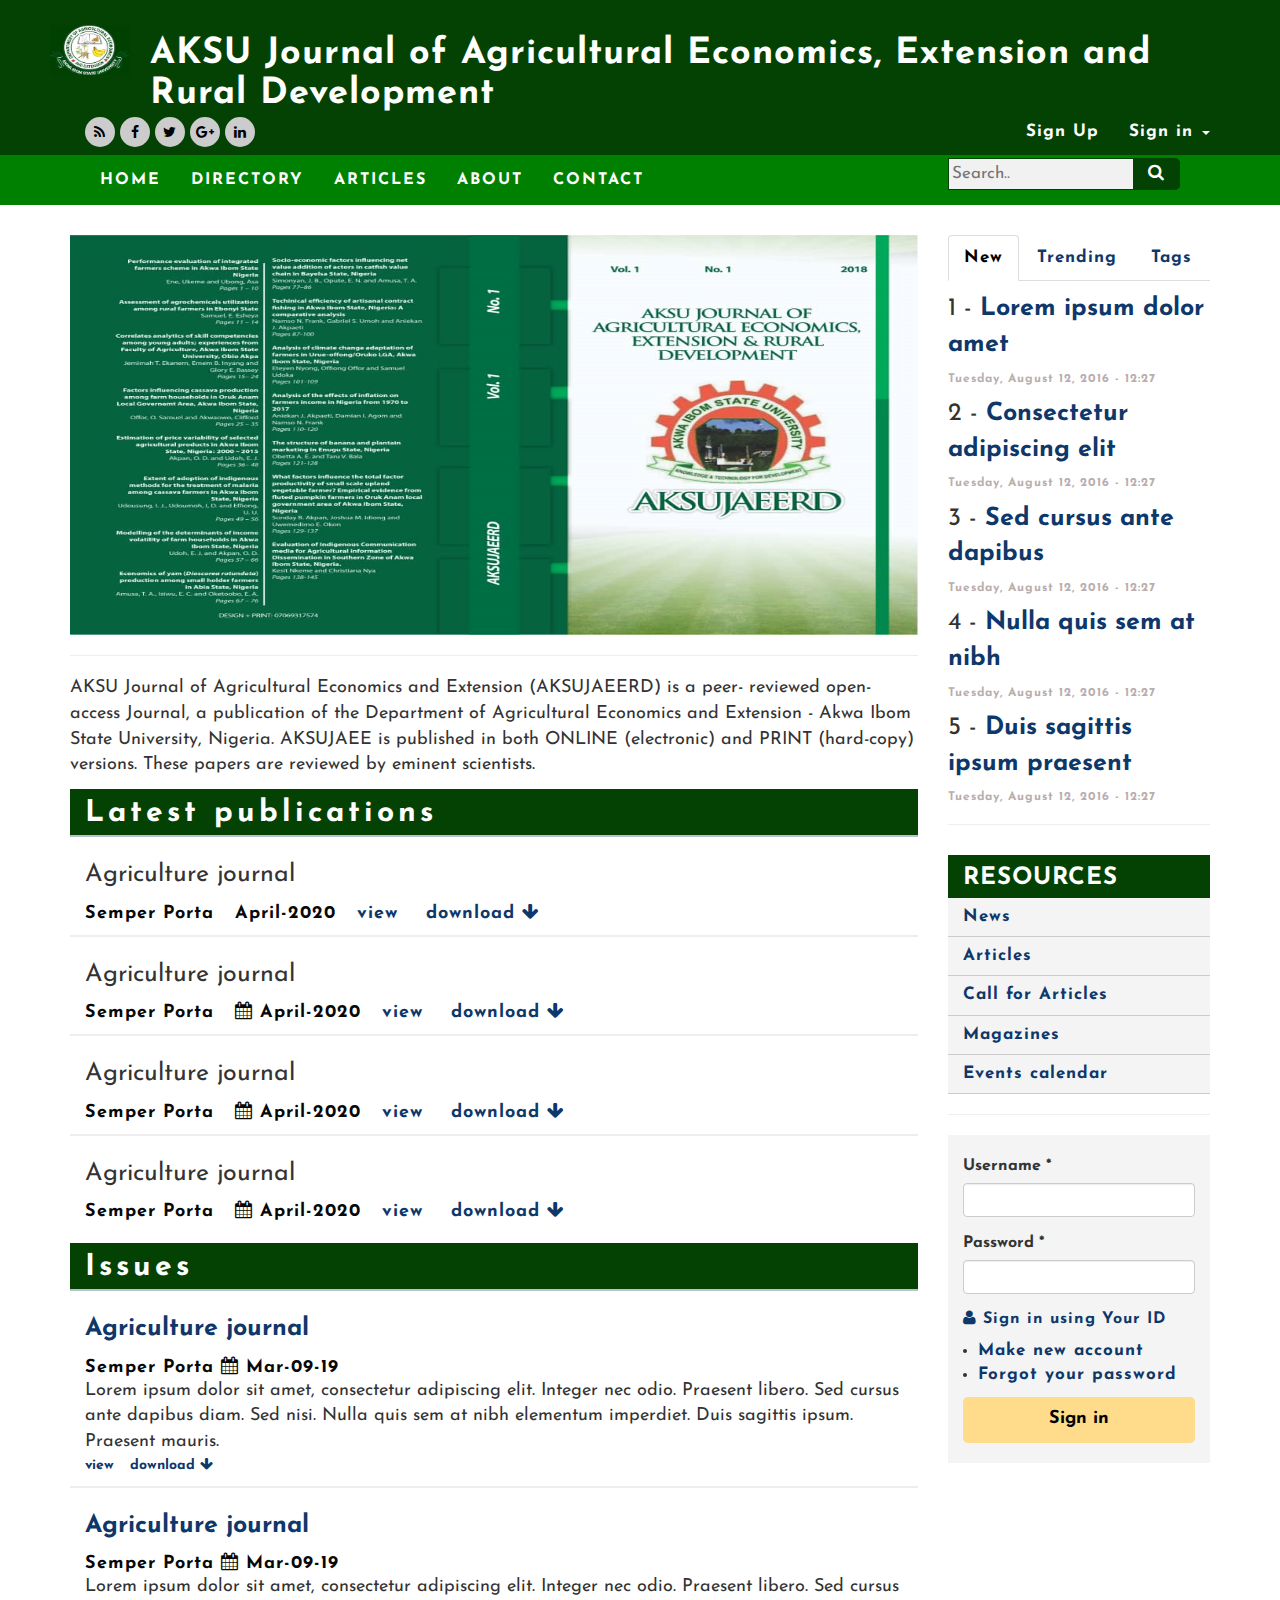
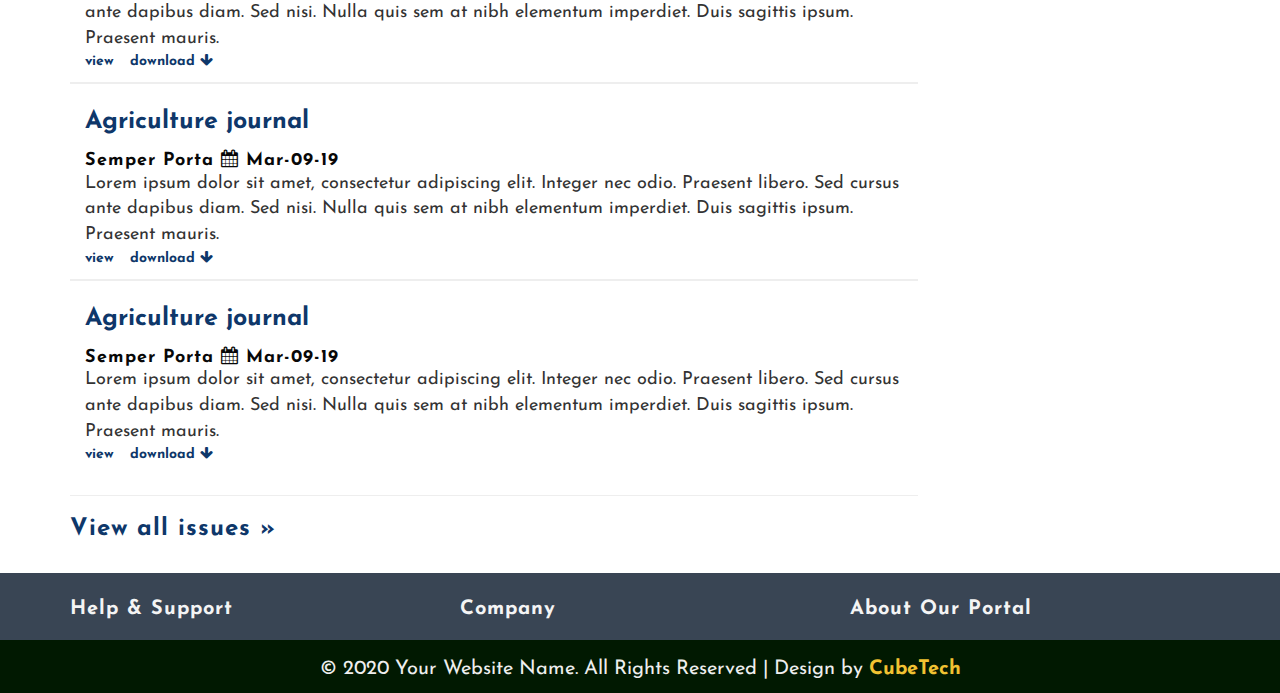
<file: index.html>
<!DOCTYPE html>
<html lang="en">
  <head>
    <meta charset="utf-8">
    <meta http-equiv="X-UA-Compatible" content="IE=edge">
    <meta name="viewport" content="width=device-width, initial-scale=1">
    <title>Portal</title>
	<link href="css/bootstrap.min.css" rel="stylesheet">
	<link href="css/global.css" rel="stylesheet">
	<link href="css/index.css" rel="stylesheet">
	<link rel="stylesheet" type="text/css" href="css/font-awesome.min.css" />
	<link href="https://fonts.googleapis.com/css?family=Josefin+Sans&display=swap" rel="stylesheet">
	<script src="js/jquery-2.1.1.min.js"></script>
	<script src="js/bootstrap.min.js"></script>
  </head>
  
<body>
	
<section id="top">
	
 <div class="container">
  <div class="row">
   <div class="top clearfix">
    
	
	<div class="col-sm-12 col-xs-12">
	 <div class="top_3">
<a href="#"><img src="img/0.jpg" alt="abc" class="img1"></a> &nbsp;&nbsp;&nbsp;&nbsp;&nbsp;&nbsp;
	 	<div class= "head">
	 	<h1> AKSU Journal of Agricultural Economics, Extension and Rural Development  </h1>
	</div>
	<div class="col-sm-4 col-xs-4">
    	<div class="top_1">
		  <ul class="social-network social-circle">
			<li><a href="#" class="icoRss" title="Rss"><i class="fa fa-rss"></i></a></li>
			<li><a href="#" class="icoFacebook" title="Facebook"><i class="fa fa-facebook"></i></a></li>
			<li><a href="#" class="icoTwitter" title="Twitter"><i class="fa fa-twitter"></i></a></li>
			<li><a href="#" class="icoGoogle" title="Google +"><i class="fa fa-google-plus"></i></a></li>
			<li><a href="#" class="icoLinkedin" title="Linkedin"><i class="fa fa-linkedin"></i></a></li>
		 </ul>
	    </div>
	</div>
	  <ul class="nav navbar-nav navbar-right">
                  <li><a href="project/reg.php">Sign Up</a></li>
                  <li class="dropdown">
                     <a href="#" class="dropdown-toggle" data-toggle="dropdown">Sign in <b class="caret"></b></a>
                     <ul class="dropdown-menu" style="padding: 15px;min-width: 250px;">
                        <li>
                           <div class="row">
                              <div class="col-md-12 col-xs-12">
                                 <form class="form" method="post" action="#" accept-charset="UTF-8" id="login-nav">
                                    <div class="form-group">
                                       <label class="sr-only" for="exampleInputEmail2">Email address</label>
                                       <input type="email" class="form-control" id="exampleInputEmail2" placeholder="Email address" required="">
                                    </div>
                                    <div class="form-group">
                                       <label class="sr-only" for="exampleInputPassword2">Password</label>
                                       <input type="password" class="form-control" id="exampleInputPassword2" placeholder="Password" required="">
                                    </div>
                                    <div class="checkbox">
                                       <label>
                                       <input type="checkbox"> Remember me
                                       </label>
                                    </div>
                                    <div class="form-group">
                                       <button type="submit" class="btn btn-success btn-block button">Sign in</button>
                                    </div>
                                 </form>
                              </div>
                           </div>
                        </li>
                        <li class="divider"></li>
                        <li>
                           <input class="btn btn-primary btn-block button_1" type="button" id="sign-in-google" value="Sign In with Google">
                           <input class="btn btn-primary btn-block button_2" type="button" id="sign-in-twitter" value="Sign In with Twitter">
                        </li>
                     </ul>
                  </li>
               </ul>
	 </div>
	</div>
	
   </div>
  </div>
 </div>
</section>

<section id="header" class="clearfix cd-secondary-nav">
	<nav class="navbar navbar">
        <div class="container">
            <!-- Brand and toggle get grouped for better mobile display -->
            <div class="navbar-header page-scroll">
                <button type="button" class="navbar-toggle" data-toggle="collapse" data-target="#bs-example-navbar-collapse-1">
                    <span class="sr-only">Toggle navigation</span>
                    <span class="icon-bar"></span>
                    <span class="icon-bar"></span>
                    <span class="icon-bar"></span>
                </button>
             
            </div>

            <!-- Collect the nav links, forms, and other content for toggling -->
            <div class="collapse navbar-collapse" id="bs-example-navbar-collapse-1">
            	 <ul class="nav navbar-nav navbar-right">
            	<div class="col-md-12 col-xs-12">
	 				<div class="top_1">
	  					<form class="example" action="#">
        				<input type="text" placeholder="Search.." name="search">
        				<button type="submit"><i class="fa fa-search"></i></button>
     					</form>
	 				</div>
				</div>
			     </ul>
                <ul class="nav navbar-nav navbar-left">
				    <li><a class="menu_tag menu_active" href="index.html">HOME</a></li>
                    <li><a class="menu_tag" href="directory.html">DIRECTORY</a></li>
                    <li><a class="menu_tag" href="article.html">ARTICLES</a></li>
					<li><a class="menu_tag" href="news.html">ABOUT</a></li>
					<li><a class="menu_tag" href="contact.html">CONTACT</a></li>
					
					<li class="hides"><a class="menu_tag" href="contact.html">SIGN UP</a></li>
					<li class="hides"><a class="menu_tag" href="contact.html">SIGN IN</a></li>
                
                </ul>
				 
            </div>
            <!-- /.navbar-collapse -->
        </div>
        <!-- /.container-fluid -->
    </nav>
</section>

<section id="center" class="center_home">
 <div class="container">
  <div class="row">
 
   <div class="center_home_2 clearfix">

	<div class="col-sm-12 col-md-9">
	 <div class="center_home_2_inner_1 clearfix">
	 	<a href="#"><img src="img/3.jpg" alt="abc" class="img"></a> <hr>
	   <div class="center_home_2_inner_1_inner clearfix">		
		<p1>AKSU Journal of Agricultural Economics and Extension (AKSUJAEERD) is a peer- reviewed open- access Journal, a publication of the Department of Agricultural Economics and Extension - Akwa Ibom State University, Nigeria. AKSUJAEE is published in both ONLINE (electronic) and PRINT (hard-copy) versions. These papers are reviewed by eminent scientists.</p1>
       <h2 class="head_bg" style="color: white">Latest publications</h2>
	   </div>
	   <div class="center_home_2_inner_1_inner_1 clearfix">
	    <div class="col-sm-12 col-md-9">
		 <div class="center_home_2_inner_1_inner_1_right clearfix">
           <p>Agriculture journal</p>
		   <h6>
		   <i class=""></i> Semper Porta&nbsp;&nbsp;
		   <i class=""></i> April-2020&nbsp;&nbsp;
		   <a href="#">view</a>&nbsp;&nbsp;&nbsp;
		   <a href="#">download  <i class="fa fa-arrow-down"></i></a>
		  </h6>
		 </div>
		</div>
	   </div>
	   <div class="center_home_2_inner_1_inner_1 clearfix">
	   	<div class="col-sm-12 col-md-12">
		 <div class="center_home_2_inner_1_inner_1_right clearfix">
           <p>Agriculture journal</p>
		   <h6>
		   <i class=""></i> Semper Porta&nbsp;&nbsp;
		   <i class="fa fa-calendar"></i> April-2020&nbsp;&nbsp;
		   <a href="#">view</a>&nbsp;&nbsp;&nbsp;
		   <a href="#">download  <i class="fa fa-arrow-down"></i></a>
		   </h6>
		 </div>
		</div>
	   </div>
	   <div class="center_home_2_inner_1_inner_1 clearfix">
	    <div class="col-sm-12 col-md-12">
		 <div class="center_home_2_inner_1_inner_1_right clearfix">
           <p>Agriculture journal</p>
		   <h6>
		   <i class=""></i> Semper Porta&nbsp;&nbsp;
		   <i class="fa fa-calendar"></i> April-2020&nbsp;&nbsp;
		   <a href="#">view</a>&nbsp;&nbsp;&nbsp;
		   <a href="#">download  <i class="fa fa-arrow-down"></i></a>
		   </h6>
		 </div>
		</div>
	   </div>
	   <div class="center_home_2_inner_1_inner_1 border_none clearfix">
	    <div class="col-sm-12 col-md-12">
		 <div class="center_home_2_inner_1_inner_1_right clearfix">
          <p>Agriculture journal</p>
		   <h6>
		   <i class=""></i> Semper Porta&nbsp;&nbsp;
		   <i class="fa fa-calendar"></i> April-2020&nbsp;&nbsp;
		   <a href="#">view</a>&nbsp;&nbsp;&nbsp;
		   <a href="#">download  <i class="fa fa-arrow-down"></i></a>
		   </h6>
		 </div>
		</div>
	   </div>
	   <div class="center_home_2_inner_1_inner clearfix">
	    <h2 class="head_bg" style="color: white">Issues</h2>
	   </div>
	   <div class="center_home_2_inner_1_inner_1 clearfix">
	    <div class="col-sm-12 col-md-12">
		 <div class="center_home_2_inner_1_inner_1_right clearfix">
           <p><a href="#">Agriculture journal</a> </p>
		   <h6>
		   <i class=""></i> Semper Porta
		   <i class="fa fa-calendar"></i> Mar-09-19
		   </h6>
		   <p1>Lorem ipsum dolor sit amet, consectetur adipiscing elit. Integer nec odio. Praesent libero. Sed cursus ante dapibus diam. Sed nisi. Nulla quis sem at nibh elementum imperdiet. Duis sagittis ipsum. Praesent mauris.</p1><br>
		   <a href="#">view</a>&nbsp;&nbsp;&nbsp;
		   <a href="#">download  <i class="fa fa-arrow-down"></i></a>
		 </div>
		</div>
	   </div>
	   <div class="center_home_2_inner_1_inner_1 clearfix">
	    <div class="col-sm-12 col-md-12">
		 <div class="center_home_2_inner_1_inner_1_right clearfix">
           <p><a href="#">Agriculture journal</a> </p>
		   <h6>
		   <i class=""></i> Semper Porta
		   <i class="fa fa-calendar"></i> Mar-09-19
		   </h6>
		   <p1>Lorem ipsum dolor sit amet, consectetur adipiscing elit. Integer nec odio. Praesent libero. Sed cursus ante dapibus diam. Sed nisi. Nulla quis sem at nibh elementum imperdiet. Duis sagittis ipsum. Praesent mauris.</p1><br>
		   <a href="#">view</a>&nbsp;&nbsp;&nbsp;
		   <a href="#">download  <i class="fa fa-arrow-down"></i></a>
		 </div>
		</div>
	   </div>
	   <div class="center_home_2_inner_1_inner_1 clearfix">
	   	<div class="col-sm-12 col-md-12">
		 <div class="center_home_2_inner_1_inner_1_right clearfix">
           <p><a href="#">Agriculture journal</a> </p>
		   <h6>
		   <i class=""></i> Semper Porta
		   <i class="fa fa-calendar"></i> Mar-09-19
		   </h6>
		   <p1>Lorem ipsum dolor sit amet, consectetur adipiscing elit. Integer nec odio. Praesent libero. Sed cursus ante dapibus diam. Sed nisi. Nulla quis sem at nibh elementum imperdiet. Duis sagittis ipsum. Praesent mauris.</p1><br>
		   <a href="#">view</a>&nbsp;&nbsp;&nbsp;
		   <a href="#">download  <i class="fa fa-arrow-down"></i></a>
		 </div>
		</div>
	   </div>
	   <div class="center_home_2_inner_1_inner_1 border_none clearfix">
	   	<div class="col-sm-12 col-md-12">
		 <div class="center_home_2_inner_1_inner_1_right clearfix">
           <p><a href="#">Agriculture journal</a> </p>
		   <h6>
		   <i class=""></i> Semper Porta
		   <i class="fa fa-calendar"></i> Mar-09-19
		   </h6>
		   <p1>Lorem ipsum dolor sit amet, consectetur adipiscing elit. Integer nec odio. Praesent libero. Sed cursus ante dapibus diam. Sed nisi. Nulla quis sem at nibh elementum imperdiet. Duis sagittis ipsum. Praesent mauris.</p1> <br>
		   <a href="#">view</a>&nbsp;&nbsp;&nbsp;
		   <a href="#">download  <i class="fa fa-arrow-down"></i></a>
		  </div>
		</div>
		</div><hr>
	    <h3><a href="#">View all issues »</a></h3>
	 </div>
	</div>
	    <div class="col-sm-12 col-md-3">
	 
	 <div class="center_home_2_inner_2 clearfix">
	  <div class="center_home_2_inner_2_inner clearfix">
	    
	  </div>
	  <div class="center_home_2_inner_2_inner_1 clearfix">
		   <ul class="nav nav-tabs">
			  <li class="active"><a data-toggle="tab" href="#home">New</a></li>
			  <li class=""><a data-toggle="tab" href="#menu1">Trending</a></li>
			  <li class=""><a data-toggle="tab" href="#menu2">Tags</a></li>
          </ul>

			<div class="tab-content clearfix">
			  <div id="home" class="tab-pane fade clearfix active in">
				 <div class="click clearfix">
				   <div class="home_inner clearfix">
					 <p>1 - <a href="#"> Lorem ipsum dolor  amet</a></p>
					 <h6>Tuesday, August 12, 2016 - 12:27</h6>
				   </div>
				   <div class="home_inner clearfix">
					 <p>2 - <a href="#">Consectetur adipiscing elit</a></p>
					 <h6>Tuesday, August 12, 2016 - 12:27</h6>
				   </div>
				   <div class="home_inner clearfix">
					 <p>3 - <a href="#">Sed cursus ante dapibus</a></p>
					<h6>Tuesday, August 12, 2016 - 12:27</h6>
				   </div>
				   <div class="home_inner clearfix">
					 <p>4 - <a href="#">Nulla quis sem at nibh</a></p>
					<h6>Tuesday, August 12, 2016 - 12:27</h6>
				   </div>
				   <div class="home_inner clearfix">
					 <p>5 - <a href="#">Duis sagittis ipsum praesent</a></p>
					<h6>Tuesday, August 12, 2016 - 12:27</h6>
				   </div>
			   </div>
			  </div>
			  <div id="menu1" class="tab-pane fade clearfix">
				 <div class="click clearfix">
				   <div class="home_inner clearfix">
					 <p>1 - <a href="#"> Sed cursus ante dapibus</a></p>
					 <h6>Tuesday, August 12, 2016 - 12:27</h6>
				   </div>
				   <div class="home_inner clearfix">
					 <p>2 - <a href="#">Duis sagittis ipsum praesent </a></p>
					 <h6>Tuesday, August 12, 2016 - 12:27</h6>
				   </div>
				   <div class="home_inner clearfix">
					 <p>3 - <a href="#">Nulla quis sem at nibh</a></p>
					 <h6>Tuesday, August 12, 2016 - 12:27</h6>
				   </div>
				   
				   
			   </div>
			  </div>
			  <div id="menu2" class="tab-pane fade clearfix">
				 <div class="click clearfix">
				   <div class="menu_2_inner clearfix">
					 <p>
					   <a href="#">html</a>
					   <a href="#">trending</a>
					   <a href="#">basic</a>
					 </p>
				   </div>
			   </div>
			  </div>
			</div>
			<hr/>
			   <div class="center_home_2_inner_heading clearfix">
	     <h3 class="heading_tag">RESOURCES</h3>
		   <ul>
			<li><a href="#">News</a></li>
			<li><a href="#">Articles</a></li>
			<li><a href="#">Call for Articles</a></li>
			<li><a href="#">Magazines</a></li>
			<li><a href="#">Events calendar</a></li>
		   </ul>
	   </div>
	   <hr/>
	    <div class="center_home_2_inner_login clearfix">
			  <div class="form-group">
				<label for="inputEmail">Username <span class="icon_tag">*</span></label>
				<input type="email" class="form-control" id="inputEmail">
		     </div>
			  <div class="form-group">
				<label for="inputEmail">Password <span class="icon_tag">*</span></label>
				<input type="email" class="form-control" id="inputEmail_1">
		     </div>
			  <h6><a href="#"><i class="fa fa-user"></i> Sign in using Your ID</a></h6>
			  <ul>
			   <li><a href="#">Make new account</a></li>
			   <li><a href="#">Forgot your password</a></li>
			  </ul>
			  <p><a class="button text-center" href="#">Sign in</a></p>
		   </div>

		</div>
	 </div>
	</div>
   </div>
  </div>
 </div>
</section>

<section id="footer">
 <div class="container">
  <div class="row">
   
	<div class="col-sm-2 col-md-4">
	 <div class="footer_1 clearfix">
	  <h4>Help & Support</h4>
	
	 </div>
	</div>
	<div class="col-sm-2 col-md-4">
	 <div class="footer_1 clearfix">
	  <h4>Company</h4>
	  
	 </div>
	</div>
	<div class="col-sm-2 col-md-4">
	 <div class="footer_1 clearfix">
	  <h4>About Our Portal</h4>
	 
	 </div>
	</div>
  </div>
 </div> 
</section>

<section id="footer_bottom">
 <div class="container">
  <div class="row">
   <div class="col-sm-12">
    <div class="footer_bottom_1 text-center clearfix">
	  <p>© 2020 Your Website Name. All Rights Reserved | Design by <a href="">CubeTech</a></p>
	</div>
   </div>
  </div>
 </div>
</section>

<script>
$(document).ready(function(){

/*****Fixed Menu******/
var secondaryNav = $('.cd-secondary-nav'),
   secondaryNavTopPosition = secondaryNav.offset().top;
	$(window).on('scroll', function(){
		if($(window).scrollTop() > secondaryNavTopPosition ) {
			secondaryNav.addClass('is-fixed');	
		} else {
			secondaryNav.removeClass('is-fixed');
		}
	});	
	
});
</script>
</body>
 

</html>
</file>
<file: css/global.css>
/*
Template Name:Portal
File: Layout CSS
Author: Templates On Web
Author URI: http://templateonweb.com/
Licence: <a href="http://www.templateonweb.com/terms.php?v=content&contentid=152">Website Template Licence</a>
*/
body{
font-family: 'Josefin Sans', sans-serif;
   }
h1,h2,h3,h4,h5,h6{
padding:0;
margin:0;
letter-spacing:1px; 

font-weight:bold;
}
a{
 color: #0e376a;
 font-weight:bold;
 }
a:hover{
text-decoration:none;
color:#000;
}
ul{
padding:0;
margin:0;
list-style:none;
letter-spacing:1px; 
}
li{
  font-size:17px;
  letter-spacing:1px;
  }
p{
padding:0;
margin:0;
font-size:25px;
margin-top:10px; 
color:#333;
}
p1{
padding:0;
margin:0;
font-size:18px;
margin-top:10px; 
color:#333;
}
h1{
font-size:36px;
margin-top:10px;
}
h2{
font-size:30px;
margin-top:10px;
}
h3{
font-size:24px;
margin-top:10px;
}
h4{
font-size:20px;
margin-top:10px;
}
h5{
font-size:18px;
margin-top:10px;
}
h6{
font-size:16px;
margin-top:10px;
color:#666;
}
.space_left{
padding-left:0; 
margin-left:0;
} 
.space_right{
padding-right:0;
margin-right:0; 
} 
.space_all{
padding:0; 
margin:0;
} 
.iw{
   width:100%!important;
   }
.button{
background: #FEDC8B;
color:#000;
display:block;
border:none;
font-size:18px;
font-weight:bold;
padding-top:10px;
padding-bottom:10px;
border-radius:5px;
  }
.button:hover{
 background:#D1DFEF;
 color:#000;
  }
  
.button_1{
 background:#bb0000;
color:#fff;
display:block;
border:none;
font-size:18px;
font-weight:bold;
padding-top:10px;
padding-bottom:10px;
border-radius:5px;
  }
.button_1:hover{
opacity: 0.8;
background:#bb0000;
color:#fff;
  }
.button_2{
 background:#55ACEE;
color:#fff;
display:block;
border:none;
font-size:18px;
font-weight:bold;
padding-top:10px;
padding-bottom:10px;
border-radius:5px;
  }
.button_2:hover{
opacity: 0.8;
background:#55ACEE;
color:#fff;
  }
.heading_tag{
  background:#034203;
  color:#fff;
  padding:10px 15px 6px 15px;
  }
.head_bg{
  background:#034203;
  letter-spacing:4px;
  padding:8px 15px 5px 15px;
  border-bottom: 2px solid #b8c2ce;
  }
.head_bg_1{
  background:#FEDC8B;
  letter-spacing:4px;
  padding:8px 15px 5px 15px;
  border-bottom: 2px solid #deaf1f;
  }
img{
 margin-top:10px; 
  }
.border_none{
  border:none!important;
  }
.big{
 font-size:26px; 
  }
.big_p{
 font-size:20px; 
  }
.mg_t{
  margin-top:0;
  }
/*********************top****************/
.cd-secondary-nav .is-visible {
  visibility: visible;
  transform: scale(1);
  transition: transform 0.3s, visibility 0s 0s;
}
 .cd-secondary-nav.is-fixed {
    z-index: 9999;
    position: fixed;
    left: auto;
    top: 0; 
    width:100%;
  }	
#top{
  padding-top:5px;
  padding-bottom:5px;
  background:#034203;
  }
.top_1{
padding-top:3px;
  }
.top_2{
padding-top:2px;
  }
.top_3 .navbar-nav li a{
  padding-top:8px;
  padding-bottom:8px;
  color:white;
  }
.top_3 .navbar-nav li a:hover{
  background:none;
  }
.top_3 .navbar-nav li a:focus{
  background:none;
  }
.top_3 .dropdown-menu{
  margin-top:6px!important;
  }
/* footer social icons */
ul.social-network {
	list-style: none;
	display: inline;
	margin-left:0 !important;
	padding: 0;
}
ul.social-network li {
	display: inline-block;
}


/* footer social icons */
.social-network a.icoRss:hover {
	background-color: #F56505;
}
.social-network a.icoFacebook:hover {
	background-color:#3B5998;
}
.social-network a.icoTwitter:hover {
	background-color:#33ccff;
}
.social-network a.icoGoogle:hover {
	background-color:#BD3518;
}
.social-network a.icoVimeo:hover {
	background-color:#0590B8;
}
.social-network a.icoLinkedin:hover {
	background-color:#007bb7;
}
.social-network a.icoRss:hover i, .social-network a.icoFacebook:hover i, .social-network a.icoTwitter:hover i,
.social-network a.icoGoogle:hover i, .social-network a.icoVimeo:hover i, .social-network a.icoLinkedin:hover i {
	color:#fff;
}
a.socialIcon:hover, .socialHoverClass {
	color:#44BCDD;
}

.social-circle li a {
	display:inline-block;
	position:relative;
	text-align:center;
	width: 30px;
	height: 30px;
	font-size:14px;
	-moz-border-radius:50%;
	-webkit-border-radius:50%;
	border-radius:50%;
}
.social-circle li i {
	margin:0;
	line-height:30px;
	text-align: center;
}

.social-circle li a:hover i, .triggeredHover {
	-moz-transform: rotate(360deg);
	-webkit-transform: rotate(360deg);
	-ms--transform: rotate(360deg);
	transform: rotate(360deg);
	-webkit-transition: all 0.2s;
	-moz-transition: all 0.2s;
	-o-transition: all 0.2s;
	-ms-transition: all 0.2s;
	transition: all 0.2s;
}
.social-circle i {
	color: #000;
	-webkit-transition: all 0.8s;
	-moz-transition: all 0.8s;
	-o-transition: all 0.8s;
	-ms-transition: all 0.8s;
	transition: all 0.8s;
}

.top_1 a {
 background-color: #ccc;   
}

form.example input[type=text] {
  padding: 3px;
  font-size: 17px;
  border: 1px solid #034203;
  float: left;
  width: 80%;
  background: #f1f1f1;
}

form.example button {
  float: left;
  width: 20%;
  padding: 3px;
  background: #034203;
  color: white;
  font-size: 17px;
  border: 1px solid #034203;
  border-left: none;
  cursor: pointer;
  border-radius:0px 5px 5px 0px;
}

form.example button:hover {
  background: #deaf1f;
  border: 1px solid #deaf1f;
}

form.example::after {
  content: "";
  clear: both;
  display: table;
}

/*********************top_end****************/

/*********************header****************/
#header{
 background:green;
 }
.navbar{
  min-height:auto;
  margin-bottom:0;
  border:none;
  }
.menu_tag{
   color:#fff;
   font-weight:bold;
   letter-spacing:2px;
   font-size:16px;
   }
.menu_tag:hover{
   color:white;
   background:#034203!important;
   }
.menu_active{
   color:white;
   background:green;
  }


.ribbon {
  line-height: 0.8em;
  font-size: 1.6em;
  text-transform: uppercase;
  text-align: center;
  font-weight: bold;
  text-shadow: 1px 1px 5px rgba(0, 0, 0, 0.15);
  display: block;
  width: 16rem;
  height: 5rem;
  background: linear-gradient(to bottom, #FEDC8B 0%, #FEDC8B 100%);
  color: #000;
  letter-spacing:2px;
  float: left;
  padding-top: 2rem;
  position: relative;
  -webkit-filter: drop-shadow(0 0.5rem 0.3em rgba(0, 0, 0, 0.5));
  transform: translate3d(0, 0, 0);
}
.ribbon:after {
  content: "";
  width: 0;
  height: 0;
  border-right: 8rem solid transparent;
  border-left: 8rem solid transparent;
  border-top: 1.5rem solid #CCCCCC;
  position: absolute;
  top: 5rem;
  left: 0;
}
.ribbon.ribbon--red {
  background: linear-gradient(to bottom, #FEDC8B 0%, #FEDC8B 100%);
}
.ribbon.ribbon--red:after {
  border-top: 1.5rem solid #FEDC8B;
}
/*********************header_end****************/

/*********************footer****************/
#footer{
  padding-top:15px;
  padding-bottom:20px;
  background: #394554; 
   }
.footer_1 h4{
 color:#f4f4f4;
  }
.footer_1 ul{
  margin-top:10px;
  }
.footer_1 ul li{
margin-top:3px;
  }
.footer_1 ul li a{
 color:#ccc;
  }
.footer_1 ul li a:hover{
 color:#eee;
  }
.footer_1 p{
 color:#ccc;
  }
.footer_1 p a{
 color:#f4f4f4;
  }
.footer_1 p a:hover{
 color:#ccc;
  }
#footer_bottom{
padding-bottom:10px;
padding-top:5px;
background: #011901;
  }
.footer_bottom_1 p{
 color:#eee; 
 font-size: 20px;
  }
.footer_bottom_1 p a{
 color:#F1C232; 
  }
.footer_bottom_1 p a:hover{
 color:#eee; 
  }
/*********************footer_end****************/


@media screen and (max-width : 767px){
br{
 display:none; 
  }
  .footer_bottom_1 p{ 
 font-size: 16px !important;
  }
.space_left{
padding-left:15px; 
} 
.space_right{
padding-right:15px; 
} 
.space_all{
padding-left:15px;
padding-right:15px;
} 
.navbar-collapse{
box-shadow:none; 
max-height:none; 
  }
.navbar .navbar-collapse, .navbar-default .navbar-form {
    border:none;
}
#top{
  min-width: relative;
  }
.cd-secondary-nav.is-fixed{
position:static;  
  }
.navbar-toggle{
 background:#f4f4f4; 
  }
.navbar-toggle .icon-bar{
background:#000;  
  }
.navbar-nav{
margin-top:20px; 
text-align:right; 
  }
.menu_tag {
 font-size:22px; 
 padding-top:20px!important;
 padding-bottom:15px!important;
 border-bottom:1px solid #91a8c5e0;
  }
.head_bg{
  letter-spacing:2px;
  font-size:24px;
  text-align:center;
  }
.head_bg_1{
  letter-spacing:2px;
  font-size:24px;
  text-align:center;
  }
#footer{
  text-align:center;
  }
.footer_1 ul li{
display:inline-block; 
  }
}

@media (min-width:768px) and (max-width:991px) {
.container{
 width:100%; 
  }
.menu_tag{
 padding:15px 6px!important;
 font-size:14px;
  }
 }
 
@media (min-width:992px) and (max-width:1200px) {
.container{
 width:100%; 
  }

 }
@media (min-width:1201px) and (max-width:1335px) {

 }
</file>
<file: css/index.css>
/*
Template Name:Portal
File: Layout CSS
Author: Templates On Web
Author URI: http://templateonweb.com/
Licence: <a href="http://www.templateonweb.com/terms.php?v=content&contentid=152">Website Template Licence</a>
*/
/*********************center_home****************/
.head{
  font-weight: bold;
  color: white !important;
  margin-left: 80px;
  }
.img{
  height: 400px;
  width: 100%;
}
.img1{
  height: 50px;
  width: 80PX;
  position: absolute;
  margin-left: -20px;
  margin-top: 20px;
}
.center_home{
  padding-top:20px;
  padding-bottom:30px;
  }
.breadcrumb{
  background:none;
  padding-bottom:0;
  margin-bottom:10px;
  }
.breadcrumb li  {
  font-weight:bold;
  font-size:18px;
  }
.center_home_2_inner_heading ul li a {
  background:#f4f4f4;
  }
.center_home_2_inner_heading ul li a:hover {
  background:#fff;
  }
.center_home_2_inner_heading ul li a{
  display:block;
  padding:7px 15px;
  border-bottom:1px solid #ccc;
  }
.center_home_2_inner img{
 margin-top:10px; 
  }
.center_home_2_inner_login{
 background:#f4f4f4;
 padding:20px 15px;
 margin-top:10px; 
  }
.center_home_2_inner_login ul{
  list-style:disc;
  margin:10px 15px;
  }
.center_home_2_inner_login label{
 font-size:16px;
  }
  
.center_home_2_inner_1_inner img{
 float:left;
 padding:0px 10px 10px 0px; 
  }
.center_home_2_inner_1_inner_1{
 border-bottom:2px solid #eee;
 padding-bottom:10px; 
 margin-top:10px;
  }
.center_home_2_inner_1_inner_1_left h4{
  text-align:center;
  }  
.center_home_2_inner_1_inner_1_right h6{
color: #080808;
font-size:18px;
  }
.center_home_2_inner_1_inner_3{
  background:#FEDC8B;
  padding:5px 15px 2px 15px;
  margin-top:10px;
  }
.center_home_2_inner_1_inner_3 a{
  margin-left:70px;
  }
.date{
  margin-right:10px;
  font-size:17px;
  }
.city{
  font-size:17px;
  }

.center_home_2_inner_2_inner_1{
  margin-top:10px;
  }
.nav-tabs>li.active>a, .nav-tabs>li.active>a:hover, .nav-tabs>li.active>a:focus{
  color:#000;
  }

.center_home_2_inner_2_inner h4{
 letter-spacing:1px; 
  }
.center_home_2_inner_1_inner_2 {
  margin-top:10px;
  margin-bottom:10px;
  }
.center_home_2_inner_1_inner_2 h4{
  font-size:24px;
  }
.center_home_2_inner_1_inner_2 p{
 margin-top:5px;
  }
.home_inner h6{
 color: #b9adad;
 font-size: 12px;
 }
/*********************center_home_end****************/

@media screen and (max-width : 767px){
  .hide-sm {
    display: none !important;
  }
  .head h1 {
    font-size: 20px !important;
  }
.center_home_1{
 text-align:justify;
  }
.center_home_2_inner  {
 text-align:justify; 
  }
.center_home_2_inner_1 {
 text-align:justify; 
  }
.center_home_2_inner_1_inner img{
 width:100%;
 float:none;
 padding:0;
  }
.center_home_2_inner_1_inner_3 br{
display:block;  
  }
.center_home_2_inner_1_inner_3 a{
margin-left:0;  
  }
.center_home_2_inner_2 {
  text-align:center;
  }
.nav-tabs{
 width:70%;
 margin-left:auto;
 margin-right:auto; 
  }
.center_home_2_inner_login ul{
 list-style:none; 
  }
}

@media (min-width:768px) and (max-width:991px) {
.heading_tag{
 font-size:20px; 
  }
.center_home_2_inner_1_inner img{
 width:180px;
 height:180px; 
  }
.center_home_2_inner_1_inner_1_left h4{
 font-size:14px; 
  }
.nav-tabs li a{
  font-size:12px;
  padding:5px;
  }
 }
 @media (min-width:992px) and (max-width:1200px) {
.center_home_2_inner_1_inner img{
 width:250px;
 height:200px; 
  }
.center_home_2_inner_1_inner_1_left h4{
 font-size:16px; 
  }
.nav-tabs li a{
  padding:5px;
  }
 }
@media (min-width:1201px) and (max-width:1335px) {

 }
</file>
